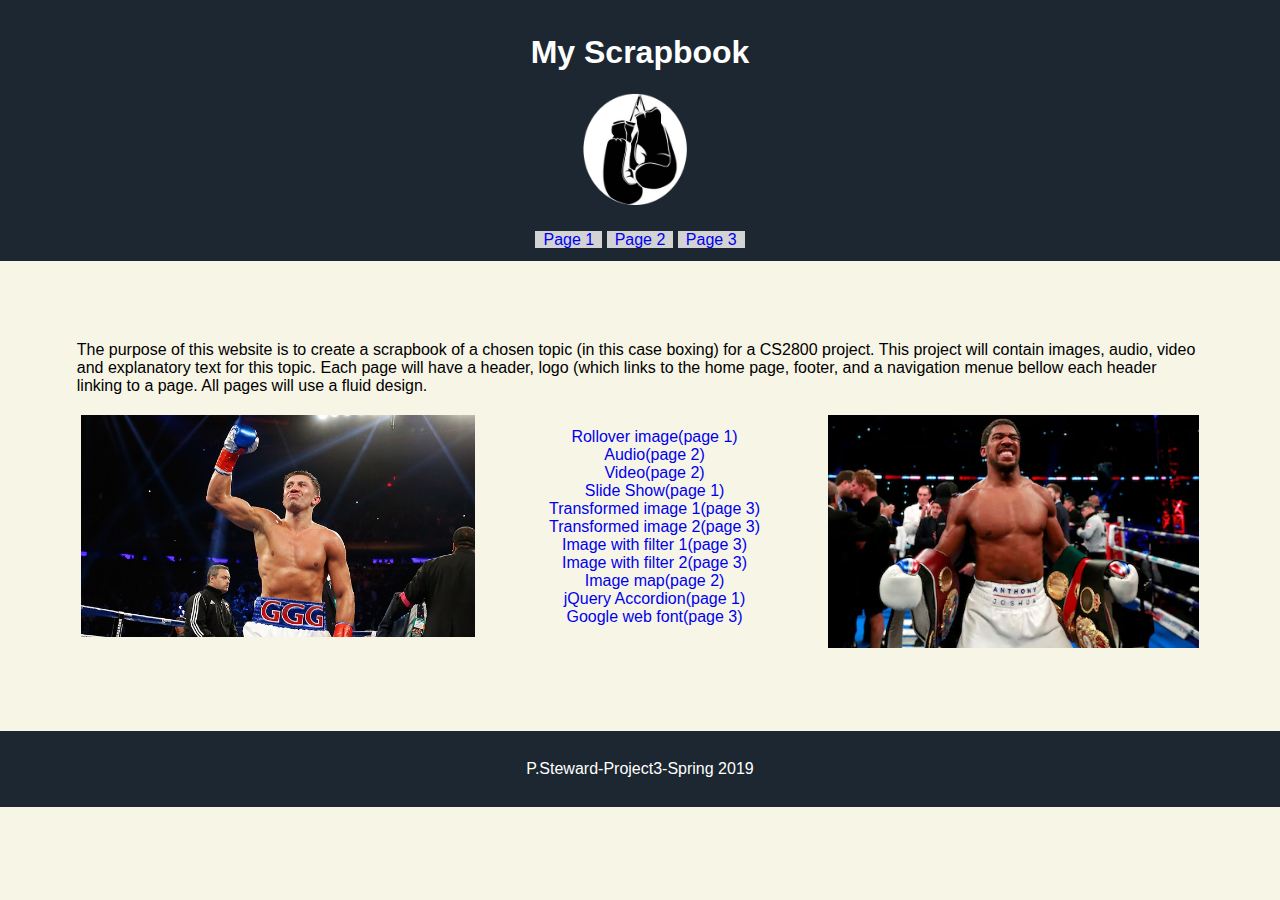
<file: index.html>
<!DOCTYPE html>
<html lang="en">
  <head>    
    <title>Boxing</title>
    <meta charset="utf-8">
    <meta name="viewport" content="width=device-width, initial-scale=1">
    <link rel="shortcut icon" href="images/favicon.ico">
    <link rel="stylesheet" href="css/normalize.css">
    <link rel="stylesheet" href="css/main.css">
	<link rel="stylesheet" href="css/index.css">
  </head>  
    <body>
	   
<header>	 

<h1>My Scrapbook</h1> 

<a href="index.html"><img src="images/boxingglovesIcon.png" alt="A joystick"></a>
 
 <nav> 
<li><a href="pagea.html">Page 1</a></li>
<li><a href="pageb.html">Page 2</a></li>
<li><a href="pagec.html">Page 3</a></li>
</nav> 

    </header> 
	


    <main> 
	<p> The purpose of this website is to create a scrapbook of 
	a chosen topic (in this case boxing) for a CS2800 project.
This project will contain images, audio, video and explanatory text for this topic. 
 Each page will have a header, logo (which links to the home page, footer, and a navigation 
menue bellow each header linking to a page. All pages will use a fluid 
design.</p>
	<img id="im1" src="images/image1.jpg">
	

<div>
<li><a href="pagea.html">Rollover image(page 1)</a></li>
<li><a href="pageb.html">Audio(page 2)</a></li>
<li><a href="pageb.html">Video(page 2)</a></li>
<li><a href="pagea.html">Slide Show(page 1)</a></li>
<li><a href="pagec.html">Transformed image 1(page 3)</a></li>
<li><a href="pagec.html">Transformed image 2(page 3)</a></li>
<li><a href="pagec.html">Image with filter 1(page 3)</a></li>
<li><a href="pagec.html">Image with filter 2(page 3)</a></li>
<li><a href="pageb.html">Image map(page 2)</a></li>
<li><a href="pagea.html">jQuery Accordion(page 1)</a></li>
<li><a href="pagec.html">Google web font(page 3)</a></li>
</div>

	<img  id="im2"src="images/image2.jpg">
    </main> 
    
    <footer>
		<p>P.Steward-Project3-Spring 2019</p>
    </footer> 
     
  </body>
</html>
</file>
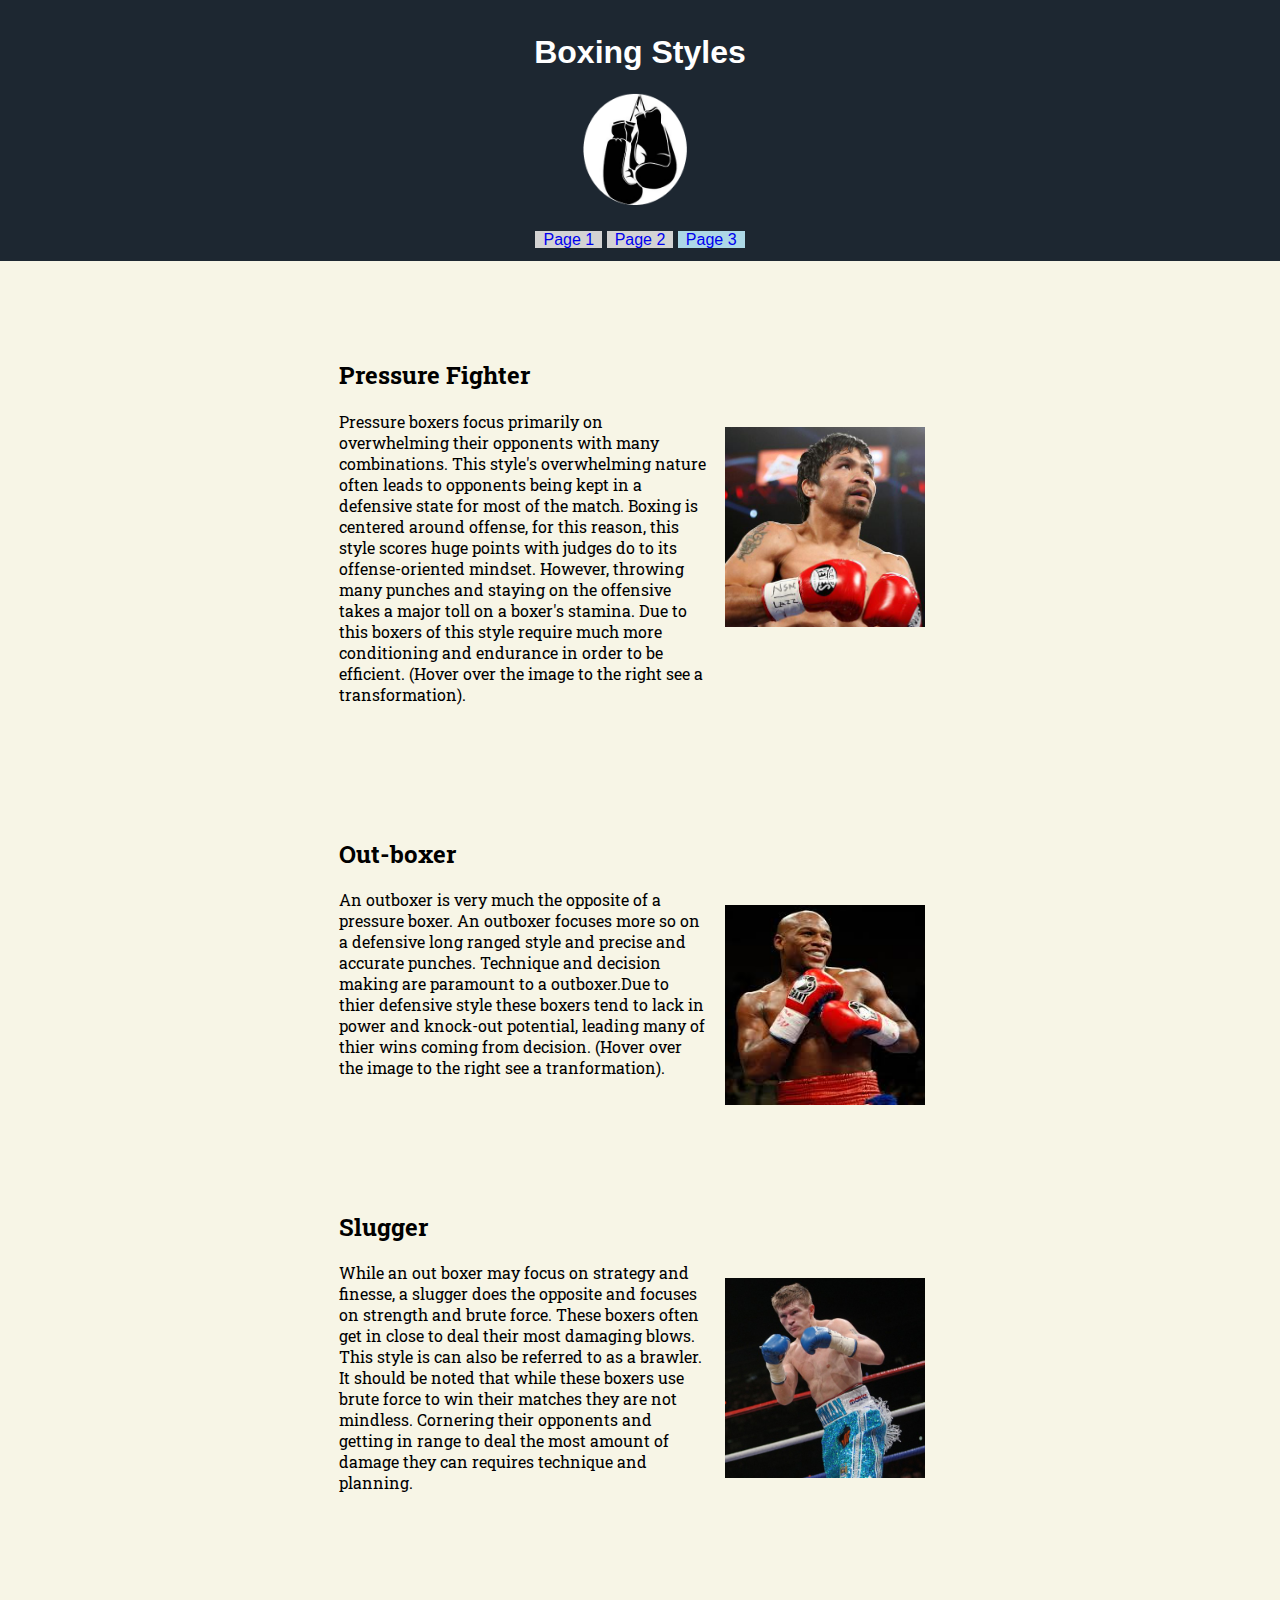
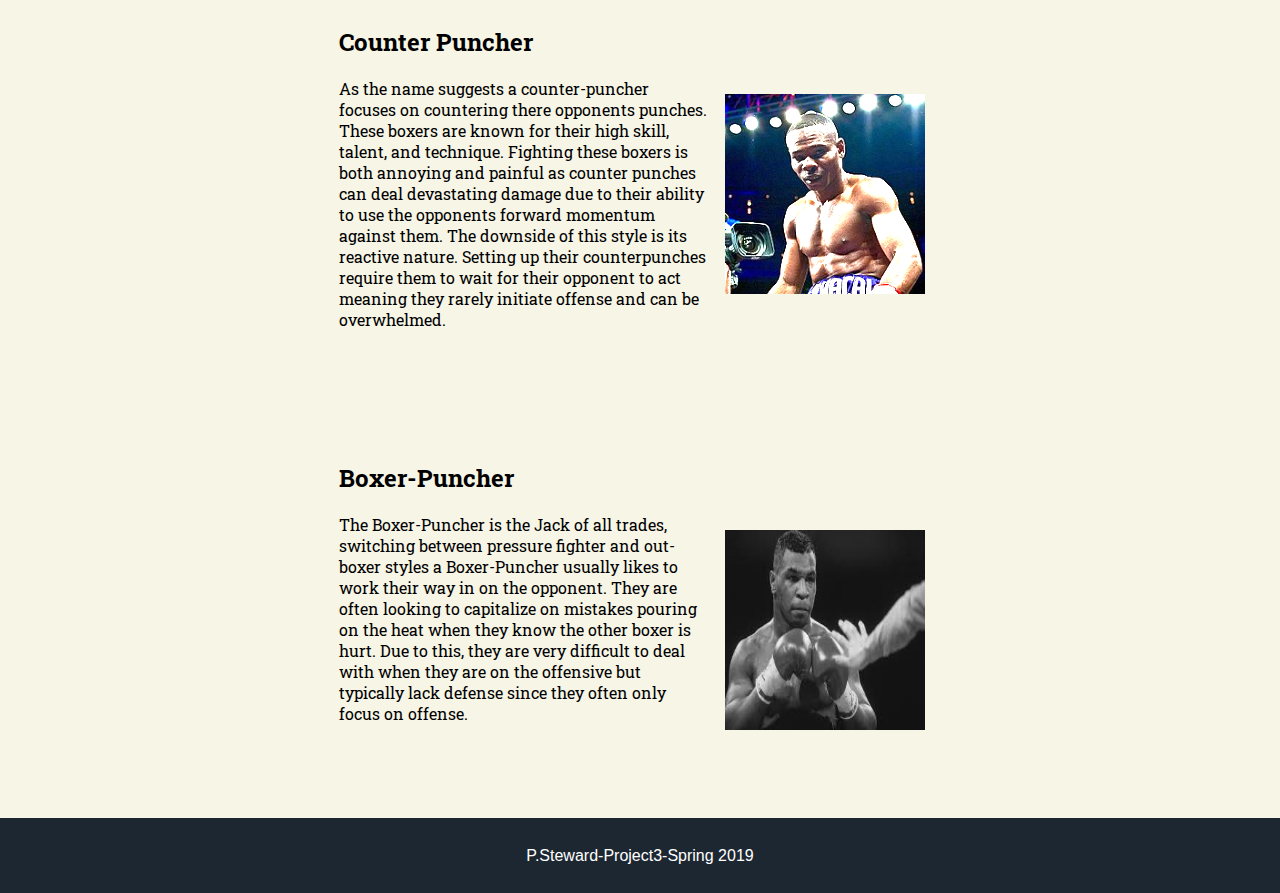
<file: pagec.html>
<!DOCTYPE html>
<html lang="en">
  <head>    
    <title>Boxing</title>
    <meta charset="utf-8">
    <meta name="viewport" content="width=device-width, initial-scale=1">
    <link rel="shortcut icon" href="images/favicon.ico">
    <link rel="stylesheet" href="css/normalize.css">
    <link rel="stylesheet" href="css/main.css">
	<link rel="stylesheet" href="css/pagec.css">
	<link href="https://fonts.googleapis.com/css?family=Roboto+Slab" rel="stylesheet">
  </head>  
    <body>
<header>	 

<h1>Boxing Styles</h1> 

<a href="index.html"><img src="images/boxingglovesIcon.png" alt="A joystick"></a>
 
 <nav> 
<li><a href="pagea.html">Page 1</a></li>
<li><a href="pageb.html">Page 2</a></li>
<li><a href="pagec.html">Page 3</a></li>
</nav> 

    </header> 

    <main> 
<div>	
<h2>Pressure Fighter</h2>

<img id=image1 src="images/manny.jpg" alt="Manny Pacquiao">
<p> Pressure boxers focus primarily on overwhelming 
their opponents with many combinations. This style's 
overwhelming nature often leads to opponents being kept 
in a defensive state for most of the match. Boxing is centered 
around offense, for this reason, this style scores huge points 
with judges do to its offense-oriented mindset. However, throwing 
many punches and staying on the offensive takes a major toll on a 
boxer's stamina. Due to this boxers of this style require much more 
conditioning and endurance in order to be efficient. (Hover over the
 image to the right see a transformation).</p>
</div>
<div>
<h2>Out-boxer</h2>
<img id=image2 src="images/floyd1.jpg" alt="Floyd Mayweather Jr.">
<p> An outboxer is very much the opposite of a 
pressure boxer. An outboxer focuses more so on a 
defensive long ranged style and precise and accurate punches. 
Technique and decision making are paramount to a outboxer.Due to 
thier defensive style these boxers tend to lack in power and 
knock-out potential, leading many of thier wins coming from decision.
(Hover over the image to the right see a tranformation).
</p>
</div>
<div>
<h2>Slugger</h2>
<img id=image3 src="images/hitman.jpeg" alt="Ricky Hatton">
<p>	While an out boxer may focus on strategy and finesse, 
a slugger does the opposite and focuses on strength and brute force. 
These boxers often get in close to deal their most damaging blows. 
This style is can also be referred to as a brawler. 
It should be noted that while these boxers use brute force to 
win their matches they are not mindless. Cornering their opponents 
and getting in range to deal the most amount 
of damage they can requires technique and planning.
</p>
</div>
<div>
<h2>Counter Puncher</h2>
<img id=image4 src="images/rigondeaux.jpg" alt="Rigondeaux">
<p> As the name suggests a counter-puncher focuses on countering there opponents punches. These boxers are known for their high skill, 
talent, and technique. Fighting these boxers is both annoying and 
painful as counter punches can deal devastating damage due to their 
ability to use the opponents forward momentum against them. 
The downside of this style is its reactive nature. Setting up their 
counterpunches require them to wait for their opponent to act 
meaning they rarely initiate offense and can be overwhelmed.
</p>
</div>
<div>
<h2>Boxer-Puncher</h2>
<img id=image5 src="images/mike.jpg" alt="Mike Tyson">
<p> The Boxer-Puncher is the Jack of all trades,
switching between pressure fighter and out-boxer styles a 
Boxer-Puncher usually likes to work their way in on the opponent. 
They are often looking to capitalize on mistakes pouring on the 
heat when they know the other boxer is hurt. Due to this, they are 
very difficult to deal with when 
they are on the offensive but typically lack defense since 
they often only focus on offense.</p>
</div>

    </main> 
<aside>

</aside>    
    <footer>
		<p>P.Steward-Project3-Spring 2019</p>
    </footer> 
     
  </body>
</html>
</file>
<file: css/main.css>
html{
	font-family: Arial,sans-serif;
}
h1{
	text-align: center;
	color: white;

}
body{
	background:#F7f5E6;
}
header, footer {
   background-color:#1D2731;
 color:white;
   text-align: center;
   padding-top: 1%;
   padding-bottom: 1%;
}
a img{
	display:block;
	padding-top:0%;
	padding-bottom:2%;
	width:150px;
	
}

a{
text-decoration: none;	
}

nav li{
	
	list-style-type: none;
	margin:auto;
	 display: inline;
	 padding-left: .5em;
	 padding-right: .5em;
	 background:lightgray;
}

nav{
	text-align:center;
}

img{	
display:block;
 margin: auto;
 padding:1em;
}

div {
	display: block;

	padding-top:1.5%;
	padding-bottom:1.5%;	
}

main{
	margin: 0 3% 0 3%;

}
ul{
	list-style-type: square;
	
}
</file>
<file: css/index.css>
div{
	display:block;
	margin:auto;
	text-align:center;
	width:30%;
	float: right;
}
main{
 display:block;
 padding: 5% 3%;
 padding-bottom: 25%; 
 /*adjusted for float variables */

}
#im1{
	display:block;
	width:33%;
	padding:4px;
	float:right;
}
#im2{
	 display:block;
	 width:35%;
	 padding:4px;
	 float:left;
	
}
footer{
	clear:both;	 
}

 @media (max-width: 950px){
	#im1{
		float:none;
		width:100%;
	}
	#im2{
		float:none;
		width:100%;
	}
	div{
		display:block;
		margin:0 2% 0 2%;
		width:100%;	
	}
	main{
		display:block;
		padding: 5% 3%;
		padding-bottom: 10%;
	}
	
 }
 }
</file>
<file: css/pagec.css>
nav li:nth-child(3) {
	background:lightblue;
}

main{
	font-family: 'Roboto Slab', serif;
}

p{
	width:63%;
}

div{
	margin:5% auto 5% auto;
	width:50%
}
main img{
	transition: 3s;
	-webkit-transition: 3s;
	height: 200px;
	width:200px; 
	display:block;
    float:right;
}

footer p{
	text-align: center;
	width: 100%;
}


	
#image1:hover {
	transform: rotate(90deg) transform: scale(2, 1);
	-webkit-transform: rotate(90deg) scale(2, 1);
}
#image2:hover {
	transform: skewX(60deg);
	-webkit-transform: skewX(60deg);
}

#image4 {
  -webkit-filter: brightness(200%); /* Safari */
  filter: brightness(200%);
}
#image5 {
  -webkit-filter: grayscale(100%); 
  filter: grayscale(100%);
}
</file>
